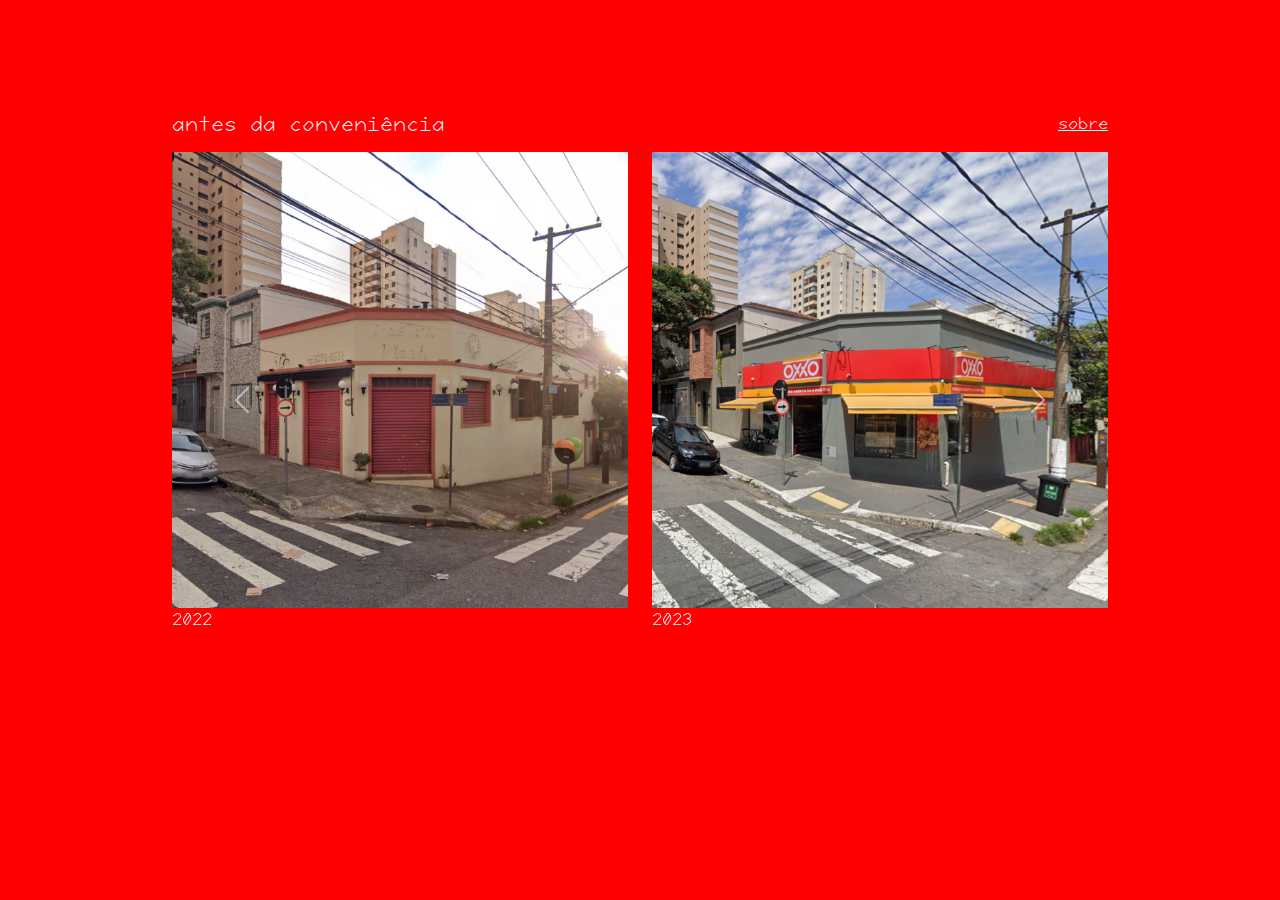
<file: index.html>
<html>

<head>
  <meta charset="utf-8">
  <title>antes da conveniência</title>

   <!-- Bootstrap CSS -->
  <link rel="stylesheet" href="css/bootstrap.css">

   <!-- Project CSS -->
  <link href='css/style.css' rel='stylesheet'>

  <link href="https://fonts.googleapis.com/css2?family=Roboto:ital,wght@0,300;0,400;0,700;1,400&family=Viga&display=swap" rel="stylesheet">
   
  <link rel="stylesheet" href="https://use.fontawesome.com/releases/v5.5.0/css/all.css">

  <meta http-equiv="X-UA-Compatible" content="IE=edge">
  <meta name="viewport" content="width=device-width, initial-scale=1">

</head>

<body>

<!--HEADER-->

  <nav class="navbar" style="background-color:red;">
      <div class="container-fluid">
        <a class="navbar-brand" href="index.html" style="color:#ffffff">antes da conveniência</a>
        <a href="sobre.html" style="color:#ffffff">sobre</a>
      </div>
  </nav>

<!--HEADER END-->


<!--CAROUSEL-->
<div class="container-fluid">
<div id="beforeafter" class="carousel slide carousel-fade">
  <div class="carousel-inner">

    <div class="carousel-item active">
      <div class= "row">
        <div class="col-6">
          <img src="images/pre-1.png" class="d-block w-100" alt="...">
          <p>2022</p>
        </div>
        <div class="col-6">
          <img src="images/pos-1.png" class="d-block w-100" alt="...">
          <p>2023</p>
        </div>
      </div>
    </div>

    <div class="carousel-item">
      <div class= "row">
        <div class="col-6">
          <img src="images/pre-2.png" class="d-block w-100" alt="...">
          <p>2022</p>
        </div>
        <div class="col-6">
          <img src="images/pos-2.png" class="d-block w-100" alt="...">
          <p>2023</p>
        </div>
      </div>
    </div>

    <div class="carousel-item">
      <div class= "row">
        <div class="col-6">
          <img src="images/pre-3.png" class="d-block w-100" alt="...">
          <p>2022</p>
        </div>
        <div class="col-6">
          <img src="images/pos-3.png" class="d-block w-100" alt="...">
          <p>2023</p>
        </div>
      </div>
    </div>

    <div class="carousel-item">
      <div class= "row">
        <div class="col-6">
          <img src="images/pre-4.png" class="d-block w-100" alt="...">
          <p>2022</p>
        </div>
        <div class="col-6">
          <img src="images/pos-4.png" class="d-block w-100" alt="...">
          <p>2023</p>
        </div>
      </div>
    </div>

    <div class="carousel-item">
      <div class= "row">
        <div class="col-6">
          <img src="images/pre-5.png" class="d-block w-100" alt="...">
          <p>2022</p>
        </div>
        <div class="col-6">
          <img src="images/pos-5.png" class="d-block w-100" alt="...">
          <p>2023</p>
        </div>
      </div>
    </div>

    <div class="carousel-item">
      <div class= "row">
        <div class="col-6">
          <img src="images/pre-6.png" class="d-block w-100" alt="...">
          <p>2022</p>
        </div>
        <div class="col-6">
          <img src="images/pos-6.png" class="d-block w-100" alt="...">
          <p>2023</p>
        </div>
      </div>
    </div>

    <div class="carousel-item">
      <div class= "row">
        <div class="col-6">
          <img src="images/pre-7.png" class="d-block w-100" alt="...">
          <p>2022</p>
        </div>
        <div class="col-6">
          <img src="images/pos-7.png" class="d-block w-100" alt="...">
          <p>2023</p>
        </div>
      </div>
    </div>

    <div class="carousel-item">
      <div class= "row">
        <div class="col-6">
          <img src="images/pre-8.png" class="d-block w-100" alt="...">
          <p>2022</p>
        </div>
        <div class="col-6">
          <img src="images/pos-8.png" class="d-block w-100" alt="...">
          <p>2023</p>
        </div>
      </div>
    </div>

    <div class="carousel-item">
      <div class= "row">
        <div class="col-6">
          <img src="images/pre-9.png" class="d-block w-100" alt="...">
          <p>2022</p>
        </div>
        <div class="col-6">
          <img src="images/pos-9.png" class="d-block w-100" alt="...">
          <p>2023</p>
        </div>
      </div>
    </div>

    <div class="carousel-item">
      <div class= "row">
        <div class="col-6">
          <img src="images/pre-10.png" class="d-block w-100" alt="...">
          <p>2022</p>
        </div>
        <div class="col-6">
          <img src="images/pos-10.png" class="d-block w-100" alt="...">
          <p>2023</p>
        </div>
      </div>
    </div>

    <div class="carousel-item">
      <div class= "row">
        <div class="col-6">
          <img src="images/pre-11.png" class="d-block w-100" alt="...">
          <p>2022</p>
        </div>
        <div class="col-6">
          <img src="images/pos-11.png" class="d-block w-100" alt="...">
          <p>2023</p>
        </div>
      </div>
    </div>

    <div class="carousel-item">
      <div class= "row">
        <div class="col-6">
          <img src="images/pre-12.png" class="d-block w-100" alt="...">
          <p>2022</p>
        </div>
        <div class="col-6">
          <img src="images/pos-12.png" class="d-block w-100" alt="...">
          <p>2023</p>
        </div>
      </div>
    </div>

    <div class="carousel-item">
      <div class= "row">
        <div class="col-6">
          <img src="images/pre-13.png" class="d-block w-100" alt="...">
          <p>2022</p>
        </div>
        <div class="col-6">
          <img src="images/pos-13.png" class="d-block w-100" alt="...">
          <p>2023</p>
        </div>
      </div>
    </div>

    <div class="carousel-item">
      <div class= "row">
        <div class="col-6">
          <img src="images/pre-14.png" class="d-block w-100" alt="...">
          <p>2022</p>
        </div>
        <div class="col-6">
          <img src="images/pos-14.png" class="d-block w-100" alt="...">
          <p>2023</p>
        </div>
      </div>
    </div>

    <div class="carousel-item">
      <div class= "row">
        <div class="col-6">
          <img src="images/pre-15.png" class="d-block w-100" alt="...">
          <p>2022</p>
        </div>
        <div class="col-6">
          <img src="images/pos-15.png" class="d-block w-100" alt="...">
          <p>2023</p>
        </div>
      </div>
    </div>

    <div class="carousel-item">
      <div class= "row">
        <div class="col-6">
          <img src="images/pre-16.png" class="d-block w-100" alt="...">
          <p>2022</p>
        </div>
        <div class="col-6">
          <img src="images/pos-16.png" class="d-block w-100" alt="...">
          <p>2023</p>
        </div>
      </div>
    </div>

    <div class="carousel-item">
      <div class= "row">
        <div class="col-6">
          <img src="images/pre-17.png" class="d-block w-100" alt="...">
          <p>2022</p>
        </div>
        <div class="col-6">
          <img src="images/pos-17.png" class="d-block w-100" alt="...">
          <p>2023</p>
        </div>
      </div>
    </div>

    <div class="carousel-item">
      <div class= "row">
        <div class="col-6">
          <img src="images/pre-18.png" class="d-block w-100" alt="...">
          <p>2022</p>
        </div>
        <div class="col-6">
          <img src="images/pos-18.png" class="d-block w-100" alt="...">
          <p>2023</p>
        </div>
      </div>
    </div>

    <div class="carousel-item">
      <div class= "row">
        <div class="col-6">
          <img src="images/pre-19.png" class="d-block w-100" alt="...">
          <p>2022</p>
        </div>
        <div class="col-6">
          <img src="images/pos-19.png" class="d-block w-100" alt="...">
          <p>2023</p>
        </div>
      </div>
    </div>

    <div class="carousel-item">
      <div class= "row">
        <div class="col-6">
          <img src="images/pre-20.png" class="d-block w-100" alt="...">
          <p>2022</p>
        </div>
        <div class="col-6">
          <img src="images/pos-20.png" class="d-block w-100" alt="...">
          <p>2023</p>
        </div>
      </div>
    </div>

    <div class="carousel-item">
      <div class= "row">
        <div class="col-6">
          <img src="images/pre-21.png" class="d-block w-100" alt="...">
          <p>2022</p>
        </div>
        <div class="col-6">
          <img src="images/pos-21.png" class="d-block w-100" alt="...">
          <p>2023</p>
        </div>
      </div>
    </div>

  </div>
  
  <button class="carousel-control-prev" type="button" data-bs-target="#beforeafter" data-bs-slide="prev">
    <span class="carousel-control-prev-icon" aria-hidden="true"></span>
    <span class="visually-hidden">Previous</span>
  </button>
  
  <button class="carousel-control-next" type="button" data-bs-target="#beforeafter" data-bs-slide="next">
    <span class="carousel-control-next-icon" aria-hidden="true"></span>
    <span class="visually-hidden">Next</span>
  </button>

</div>
</div>
<!--CAROUSEL END-->


<!--
<div id="footer">
   <p> sobre </p>
</div>
-->

<script src="js/bootstrap.bundle.min.js"></script>
<script type="text/javascript" src="js/app.js?n=<?=rand()?>"></script>
<script>includeHTML();</script>


</body>
</html>
</file>
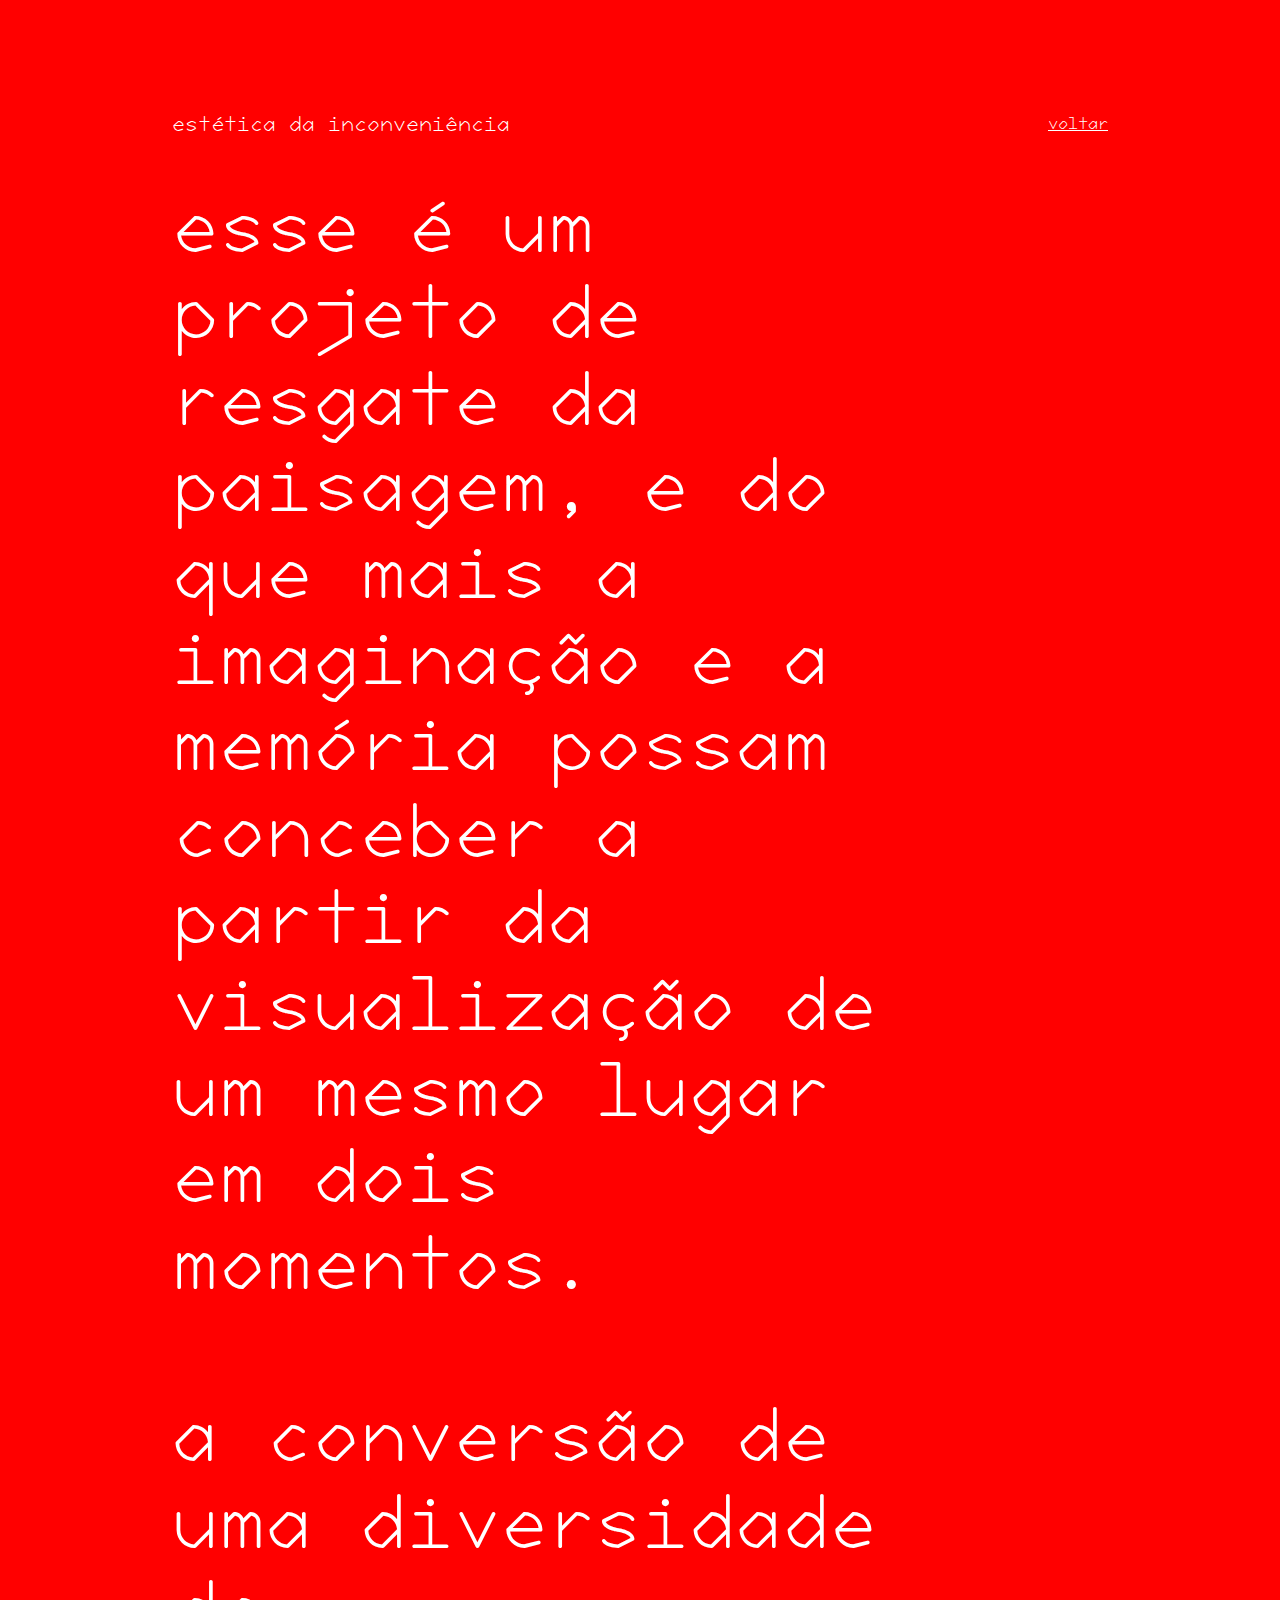
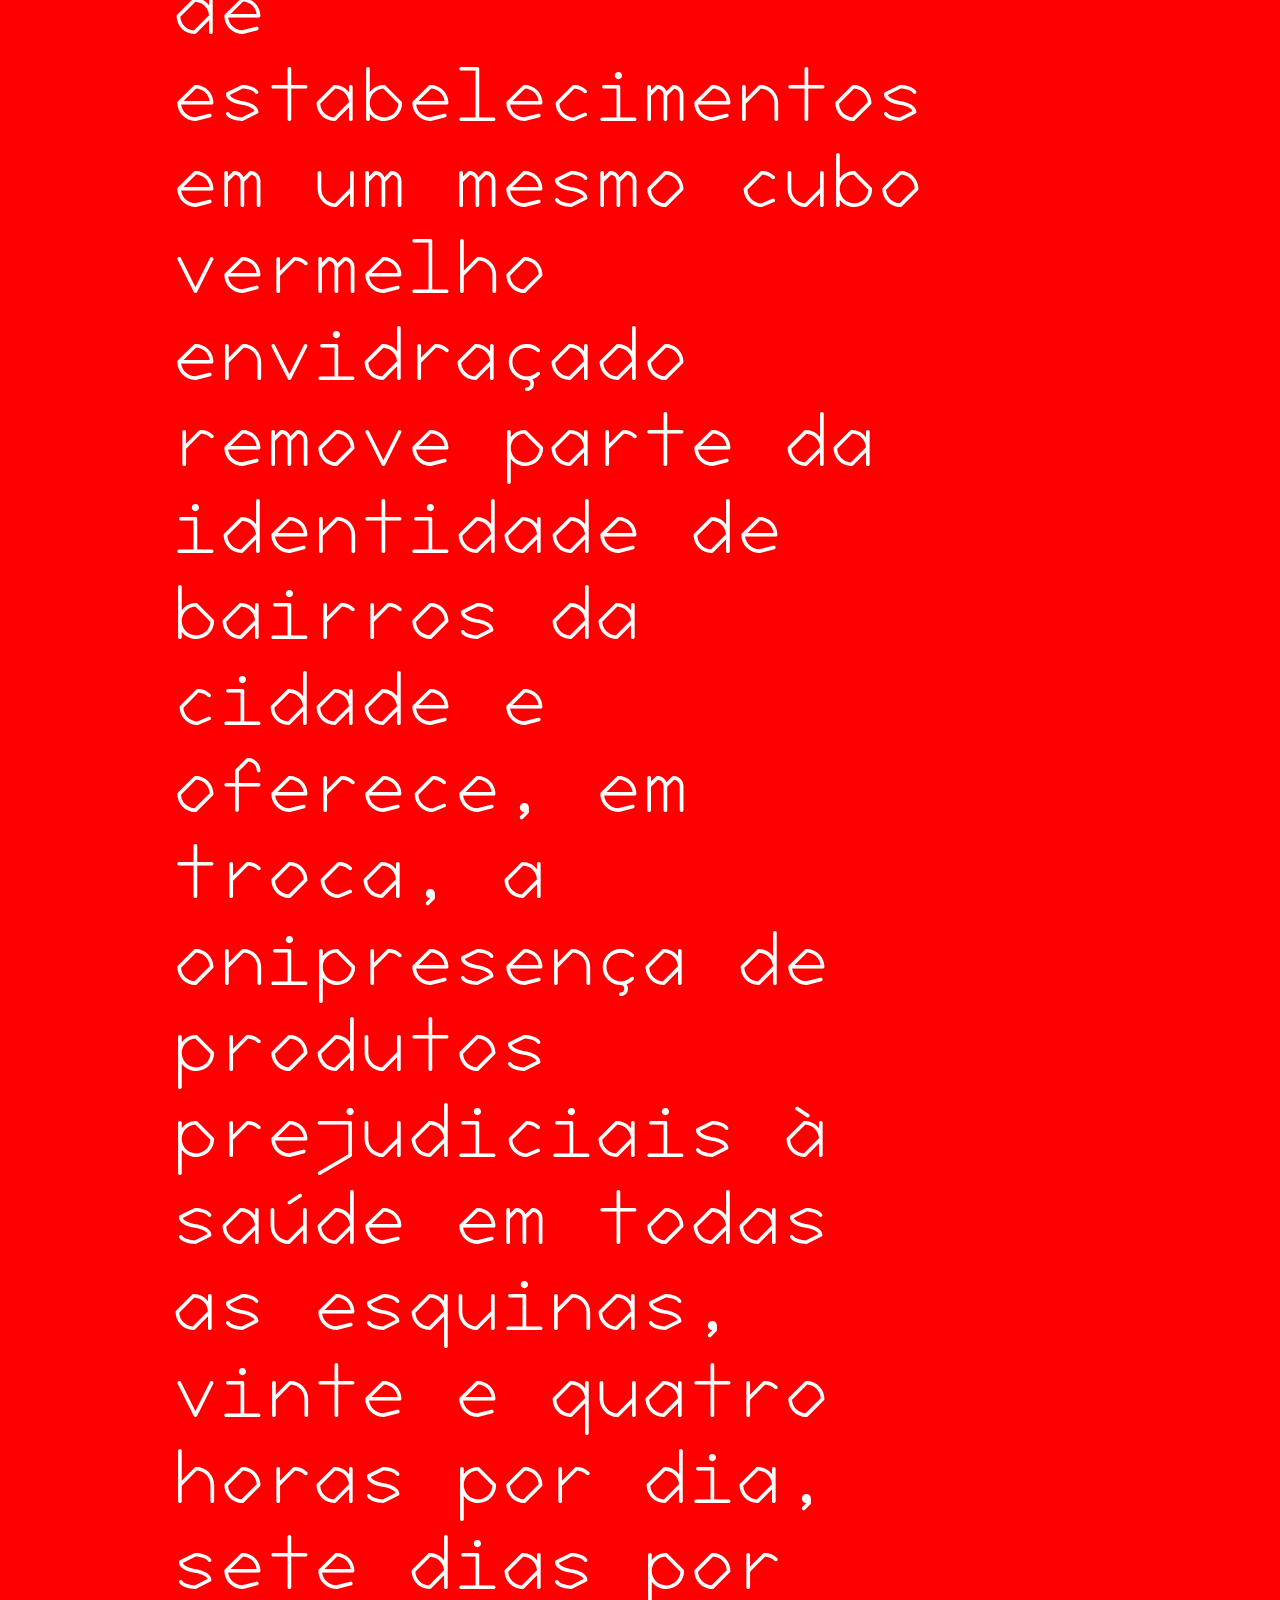
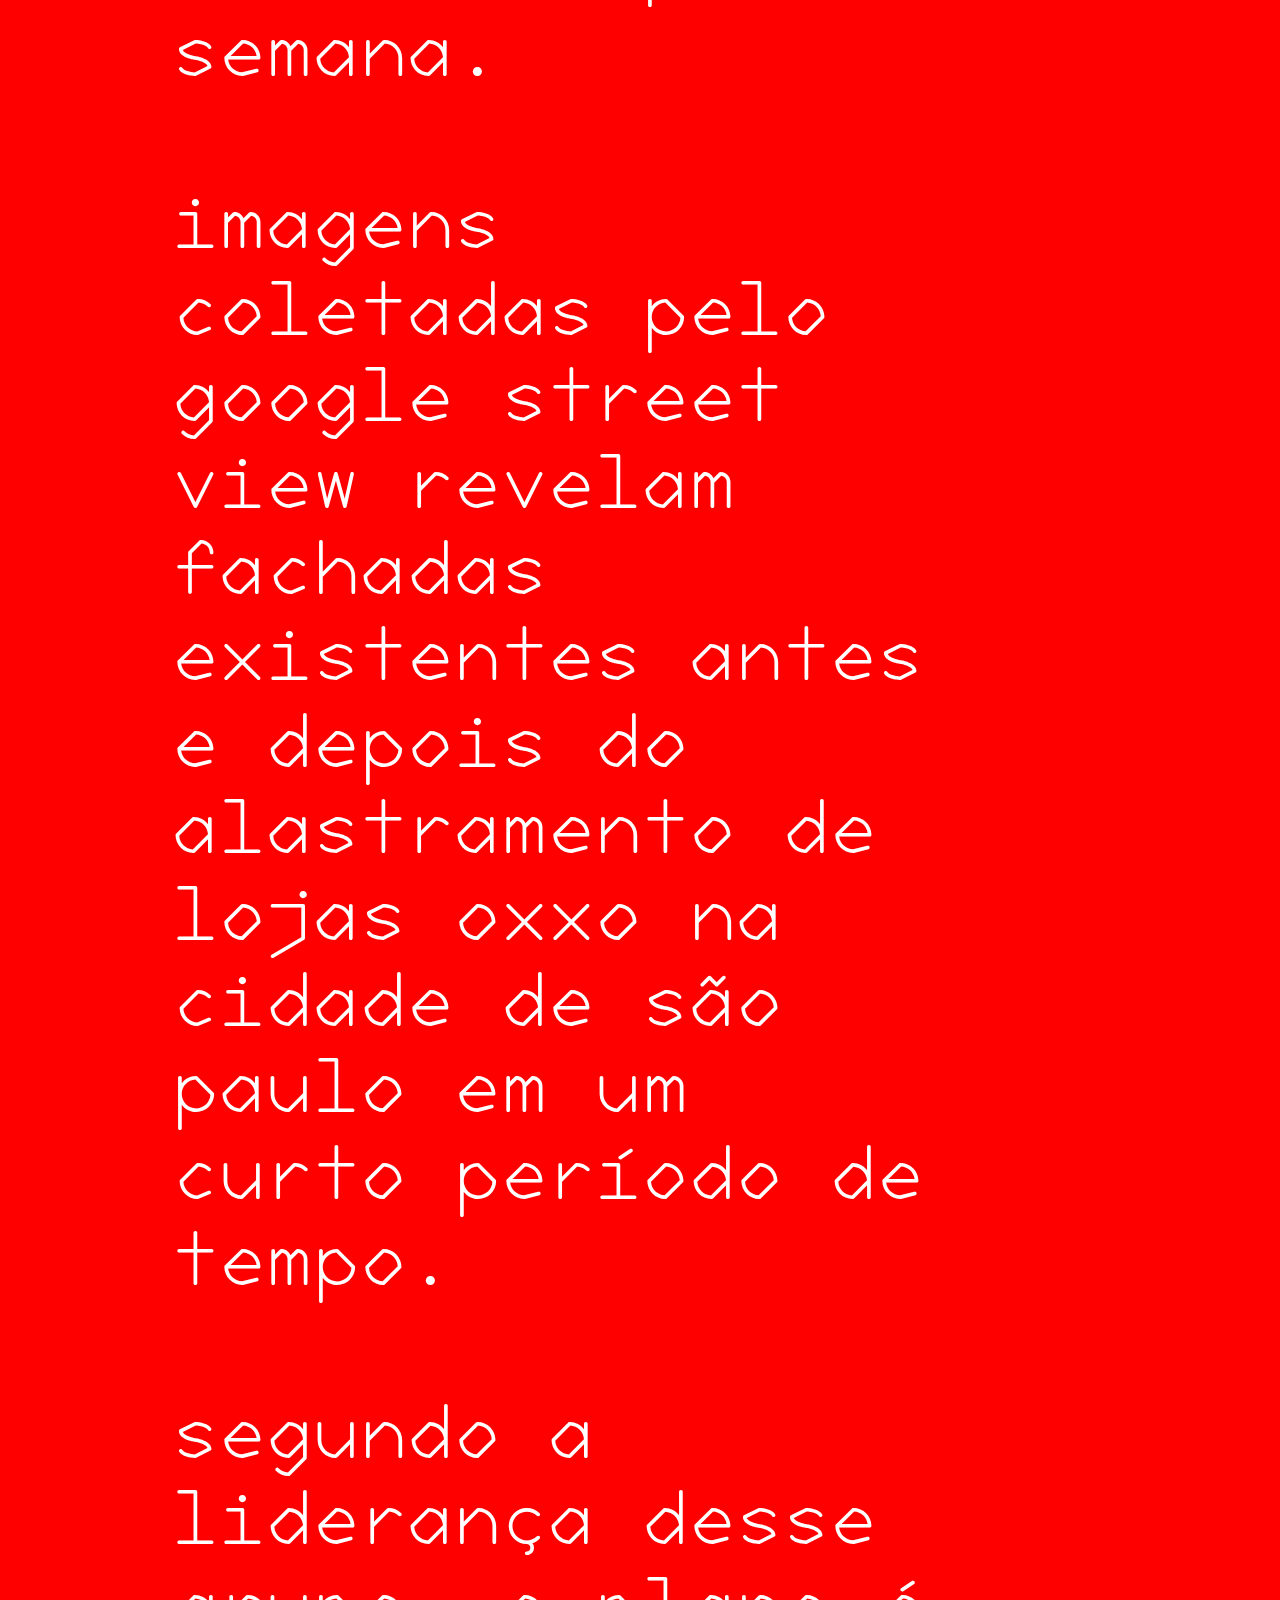
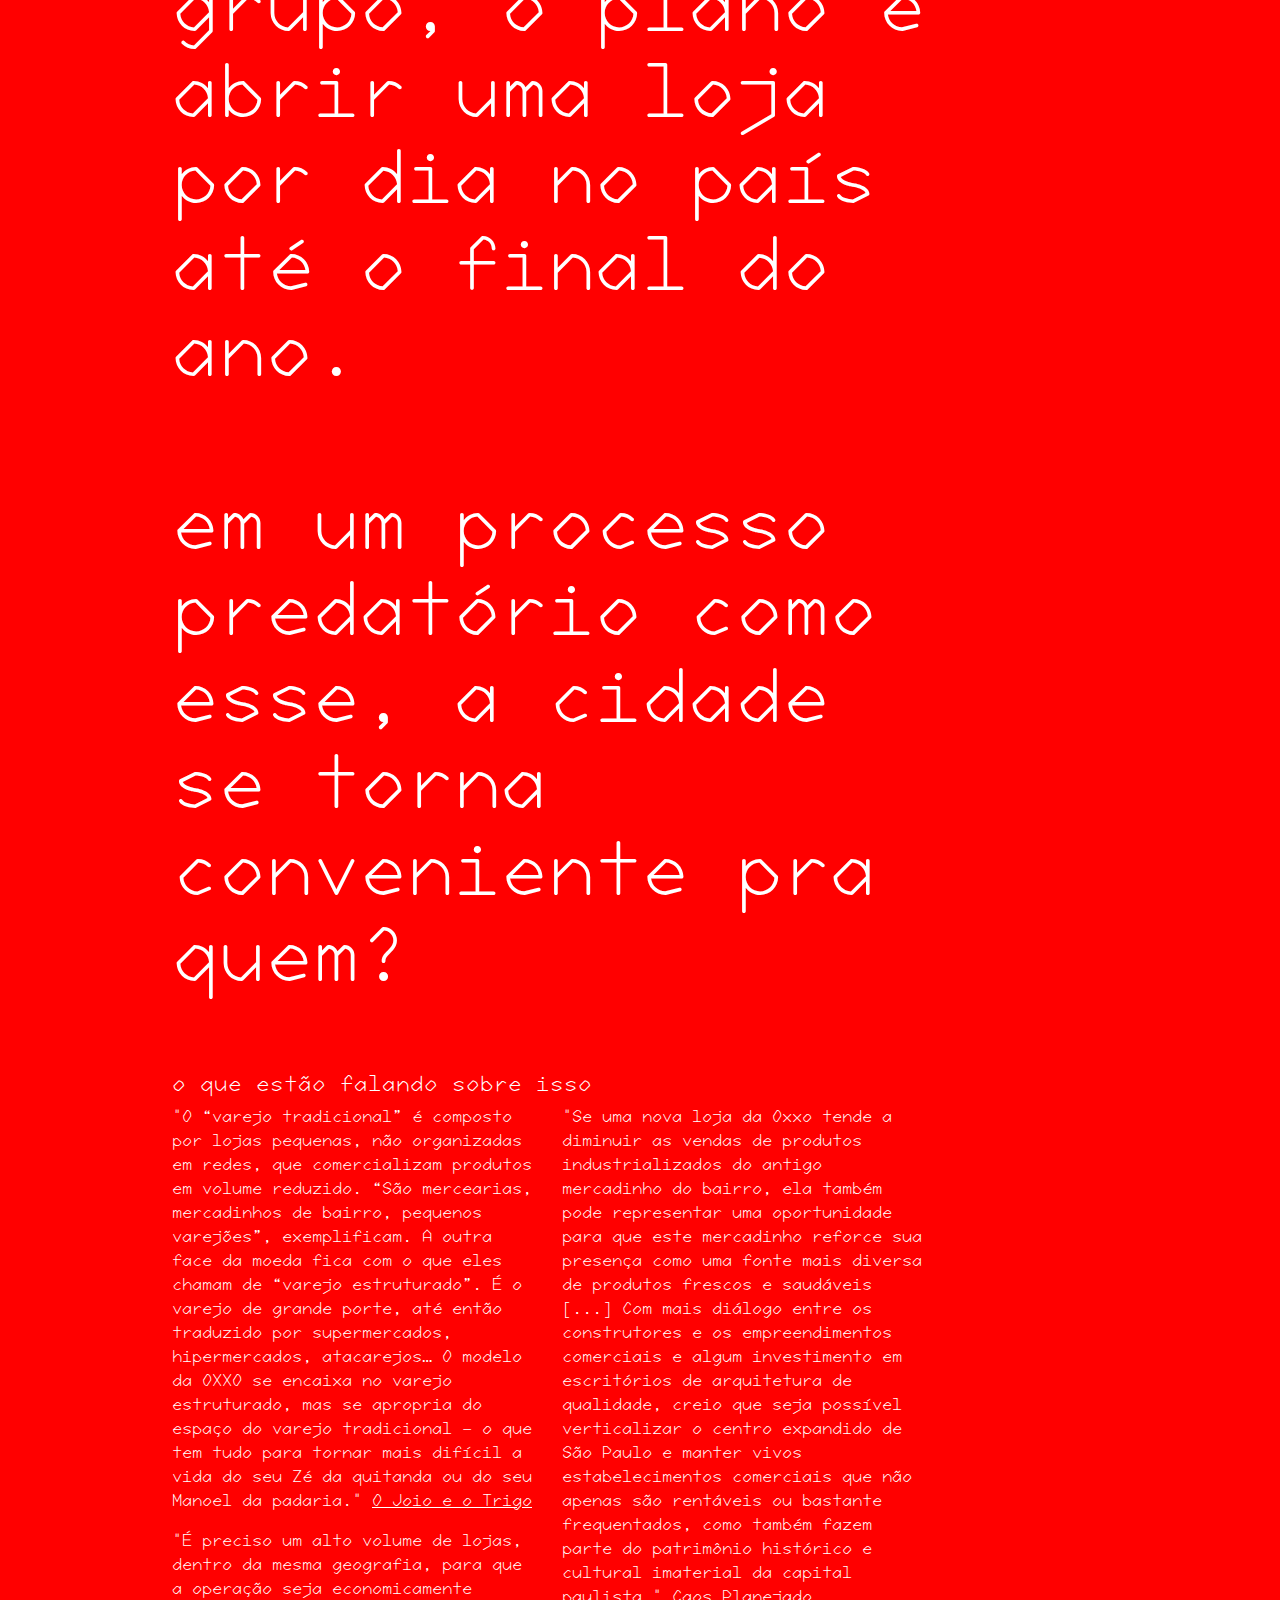
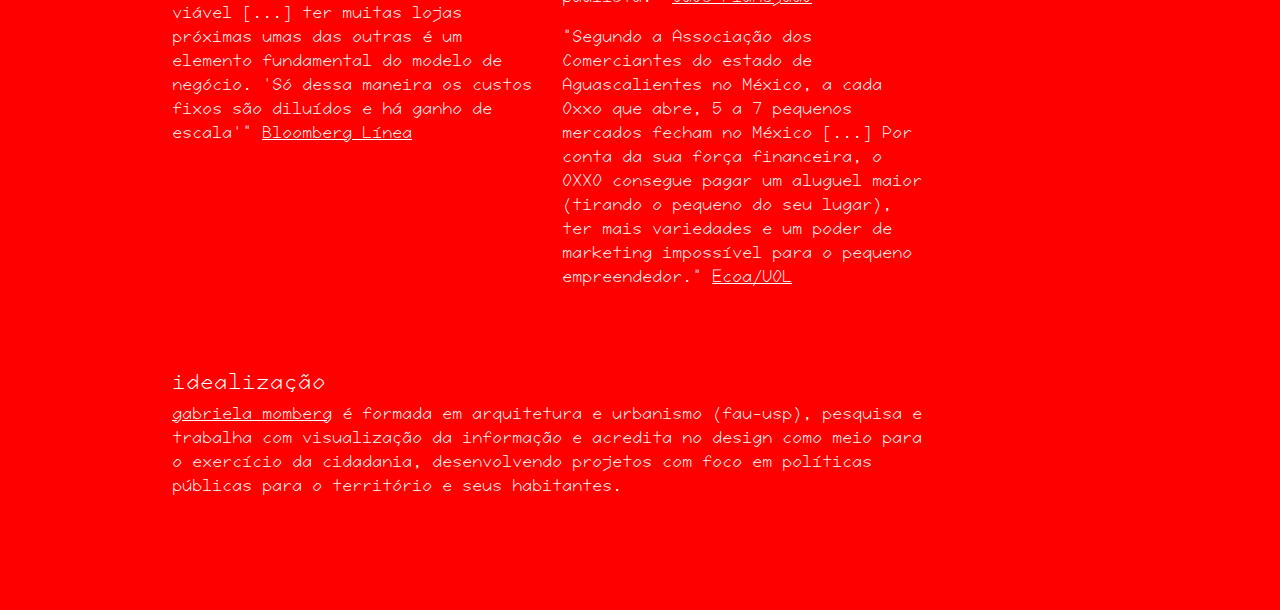
<file: sobre.html>
<html>

<head>
  <meta charset="utf-8">
  <title>estética da inconveniência</title>

  <meta property="og:title" content="estética da inconveniência - sobre" />
  <meta property="og:type" content="website" />
  <meta property="og:url" content="https://gableria.github.io/estetica-da-inconveniencia/sobre" />
  <meta property="og:image" content="images/capa-4.png" />

   <!-- Bootstrap CSS -->
  <link rel="stylesheet" href="css/bootstrap.css">

   <!-- Project CSS -->
  <link href='css/style.css' rel='stylesheet'>

  <link href="https://fonts.googleapis.com/css2?family=Roboto:ital,wght@0,300;0,400;0,700;1,400&family=Viga&display=swap" rel="stylesheet">
   
  <link rel="stylesheet" href="https://use.fontawesome.com/releases/v5.5.0/css/all.css">

  <meta http-equiv="X-UA-Compatible" content="IE=edge">
  <meta name="viewport" content="width=device-width, initial-scale=1">

</head>

<body>

<!--HEADER-->

  <nav class="navbar" style="background-color:red;">
      <div class="container-fluid">
        <a class="navbar-brand" href="index.html" style="color:#ffffff">estética da inconveniência</a>
        <a href="index.html" style="color:#ffffff">voltar</a>
      </div>
  </nav>

<!--HEADER END-->

<div class="container-fluid">
  <div class="row" style="margin-top:32px">
    <div class="col-lg-10 col-sm-12">
    	<h1> 
      	esse é um projeto de resgate da paisagem, e do que mais a imaginação e a memória possam conceber a partir da visualização de um mesmo lugar em dois momentos.<br><br>
      	a conversão de uma diversidade de estabelecimentos em um mesmo cubo vermelho envidraçado remove parte da identidade de bairros da cidade e oferece, em troca, a onipresença de produtos prejudiciais à saúde em todas as esquinas, vinte e quatro horas por dia, sete dias por semana.<br><br>
        imagens coletadas pelo google street view revelam fachadas existentes antes e depois do alastramento de lojas oxxo na cidade de são paulo em um curto período de tempo.<br><br>
        segundo a liderança desse grupo, o plano é abrir uma loja por dia no país até o final do ano.<br><br>
      	em um processo predatório como esse, a cidade se torna conveniente pra quem?
     	</h1>
     </div>

     <div class="row" style="margin-top:64px">
        <h3>
        o que estão falando sobre isso
        </h3>
      <div class="col-lg-5 col-sm-12" >

        <p class="refs">"O “varejo tradicional” é composto por lojas pequenas, não organizadas em redes, que comercializam produtos em volume reduzido. “São mercearias, mercadinhos de bairro, pequenos varejões”, exemplificam. A outra face da moeda fica com o que eles chamam de “varejo estruturado”. É o varejo de grande porte, até então traduzido por supermercados, hipermercados, atacarejos… O modelo da OXXO se encaixa no varejo estruturado, mas se apropria do espaço do varejo tradicional – o que tem tudo para tornar mais difícil a vida do seu Zé da quitanda ou do seu Manoel da padaria." <a href="https://ojoioeotrigo.com.br/2022/04/o-que-esta-por-tras-da-multiplicacao-das-oxxo/" target="_blank">O Joio e o Trigo</a>
        </p>
       <p class="refs">
       "É preciso um alto volume de lojas, dentro da mesma geografia, para que a operação seja economicamente viável [...] ter muitas lojas próximas umas das outras é um elemento fundamental do modelo de negócio. 'Só dessa maneira os custos fixos são diluídos e há ganho de escala'" <a href="https://www.bloomberglinea.com.br/2023/06/05/raizen-como-a-rede-de-mercados-oxxo-ajuda-a-vender-mais-combustivel/" target="_blank">Bloomberg Línea</a>
       </p>

      </div>

      <div class="col-lg-5 col-sm-12" >
       <p class="refs">
       "Se uma nova loja da Oxxo tende a diminuir as vendas de produtos industrializados do antigo mercadinho do bairro, ela também pode representar uma oportunidade para que este mercadinho reforce sua presença como uma fonte mais diversa de produtos frescos e saudáveis [...] Com mais diálogo entre os construtores e os empreendimentos comerciais e algum investimento em escritórios de arquitetura de qualidade, creio que seja possível verticalizar o centro expandido de São Paulo e manter vivos estabelecimentos comerciais que não apenas são rentáveis ou bastante frequentados, como também fazem parte do patrimônio histórico e cultural imaterial da capital paulista." <a href="https://www.uol.com.br/ecoa/colunas/opiniao/2023/06/18/o-que-esta-por-tras-da-oxxo-mistura-de-ultraprocessados-com-gasolina.htm?cmpid=copiaecola" target="_blank">Caos Planejado</a>
       </p>
       <p class="refs">
       "Segundo a Associação dos Comerciantes do estado de Aguascalientes no México, a cada Oxxo que abre, 5 a 7 pequenos mercados fecham no México [...] Por conta da sua força financeira, o OXXO consegue pagar um aluguel maior (tirando o pequeno do seu lugar), ter mais variedades e um poder de marketing impossível para o pequeno empreendedor." <a href="https://www.uol.com.br/ecoa/colunas/opiniao/2023/06/18/o-que-esta-por-tras-da-oxxo-mistura-de-ultraprocessados-com-gasolina.htm?cmpid=copiaecola" target="_blank">Ecoa/UOL</a>
       </p>

      </div>

    </div>

    <div class="row" style="margin-top:64px">
      <div class="col-lg-10 col-sm-12" >
        <h3>
        idealização
        </h3>
        <p class="refs"><a href="https://www.instagram.com/g.r.a.n.u.l.a.r/" target="_blank">gabriela momberg</a> é formada em arquitetura e urbanismo (fau-usp), pesquisa e trabalha com visualização da informação e acredita no design como meio para o exercício da cidadania, desenvolvendo projetos com foco em políticas públicas para o território e seus habitantes.
        </p>

      </div>
    </div>

  </div>
</div>

<!--
<div id="footer">
   <p> sobre </p>
</div>
-->

<script src="js/bootstrap.bundle.min.js"></script>
<script type="text/javascript" src="js/app.js?n=<?=rand()?>"></script>
<script>includeHTML();</script>


</body>
</html>
</file>
<file: css/style.css>
@font-face {
   font-family: "For Personal Gain";
   src: url(../fonts/ForPersonalGain-ForNon-Profit.otf);
}

body {
	font-family: "For Personal Gain";
	background: red;
	color: #ffffff;
	margin: 96px 160px;
}

h1 {
	font-size: 72px;
	color: #ffffff;
}
h2 {
	font-size: 36px;
	color: #ffffff;
	text-align: center;
}
h3 {
	font-size: 21px;
	color: #ffffff;
}
p {
	font-size: 16px;
	color: #ffffff;
	line-break: 2rem;
}
a {
	color: #ffffff;
}
a:hover {
	text-decoration: none;
	color: #390099;
}


#navbar-brand {

}

#banner {
	height: 70vh;
	text-align: center;
	background-image: url("images/colagem.png");
	background-size: cover;
	padding: 200px;
	color: white;
}


#footer a {
  color: #ffffff;
  font-size: 15px;
}

#footer a:hover {
  color: white;
}
</file>
